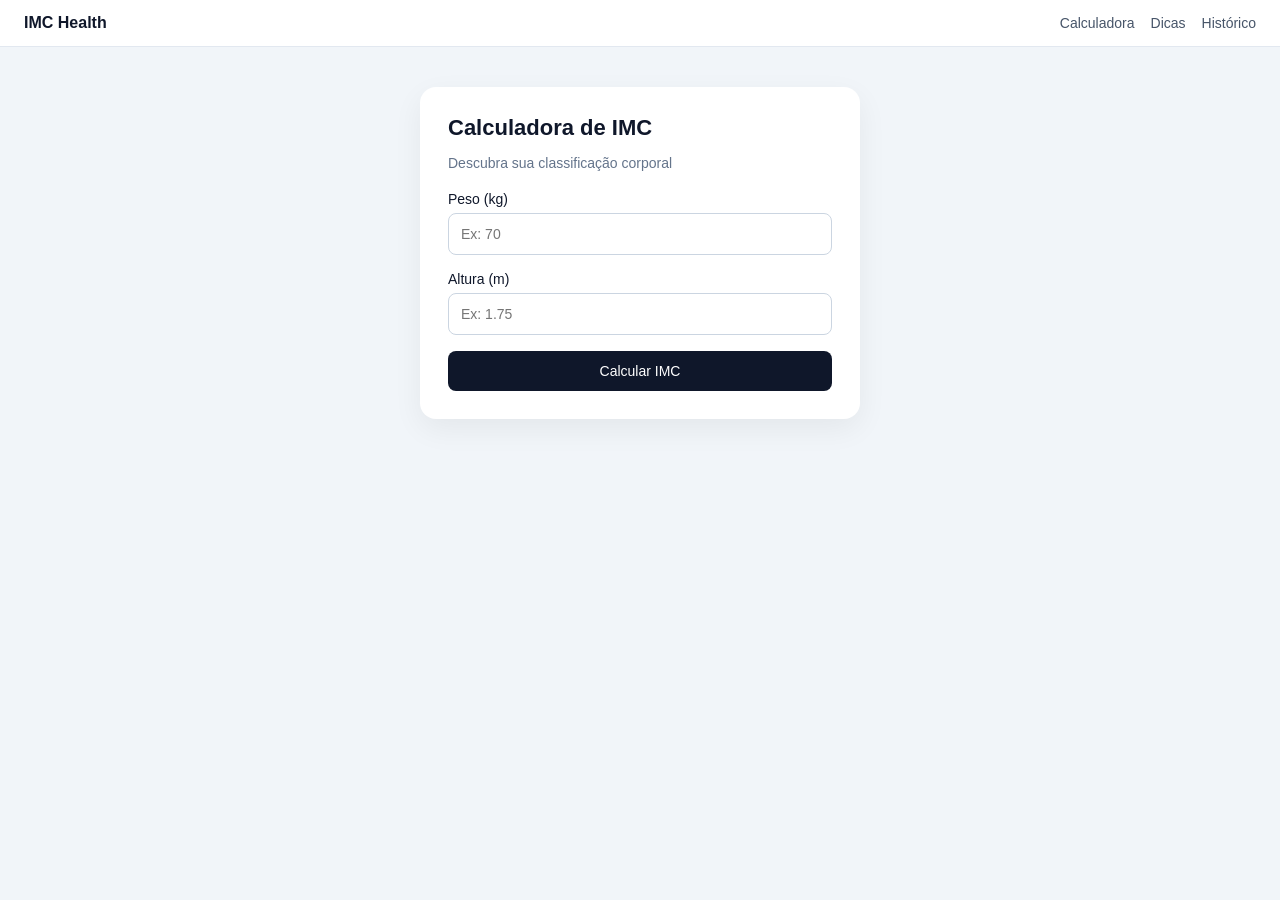
<file: index.html>
<!DOCTYPE html>
<html lang="pt-BR">
<head>
  <meta charset="UTF-8">
  <title>Calculadora de IMC</title>
  <link rel="stylesheet" href="style.css">
</head>

<body>
  <nav>
    <div class="nav-title">IMC Health</div>
    <div class="nav-links">
      <a href="index.html">Calculadora</a>
      <a href="dicas.html">Dicas</a>
      <a href="historico.html">Histórico</a>
    </div>
  </nav>

  <main>
    <div class="container">
      <h1>Calculadora de IMC</h1>
      <p class="subtitle">Descubra sua classificação corporal</p>

      <label>Peso (kg)</label>
      <input id="weight" type="number" step="0.1" placeholder="Ex: 70">

      <label>Altura (m)</label>
      <input id="height" type="number" step="0.01" placeholder="Ex: 1.75">

      <div id="error" class="error"></div>

      <button id="calcBtn">Calcular IMC</button>

      <div id="result" class="result">
        <div id="bmi" class="bmi-value"></div>
        <div id="badge" class="badge"></div>
        <div id="message" class="message"></div>
      </div>
    </div>
  </main>

  <script src="script.js"></script>
</body>
</html>
</file>
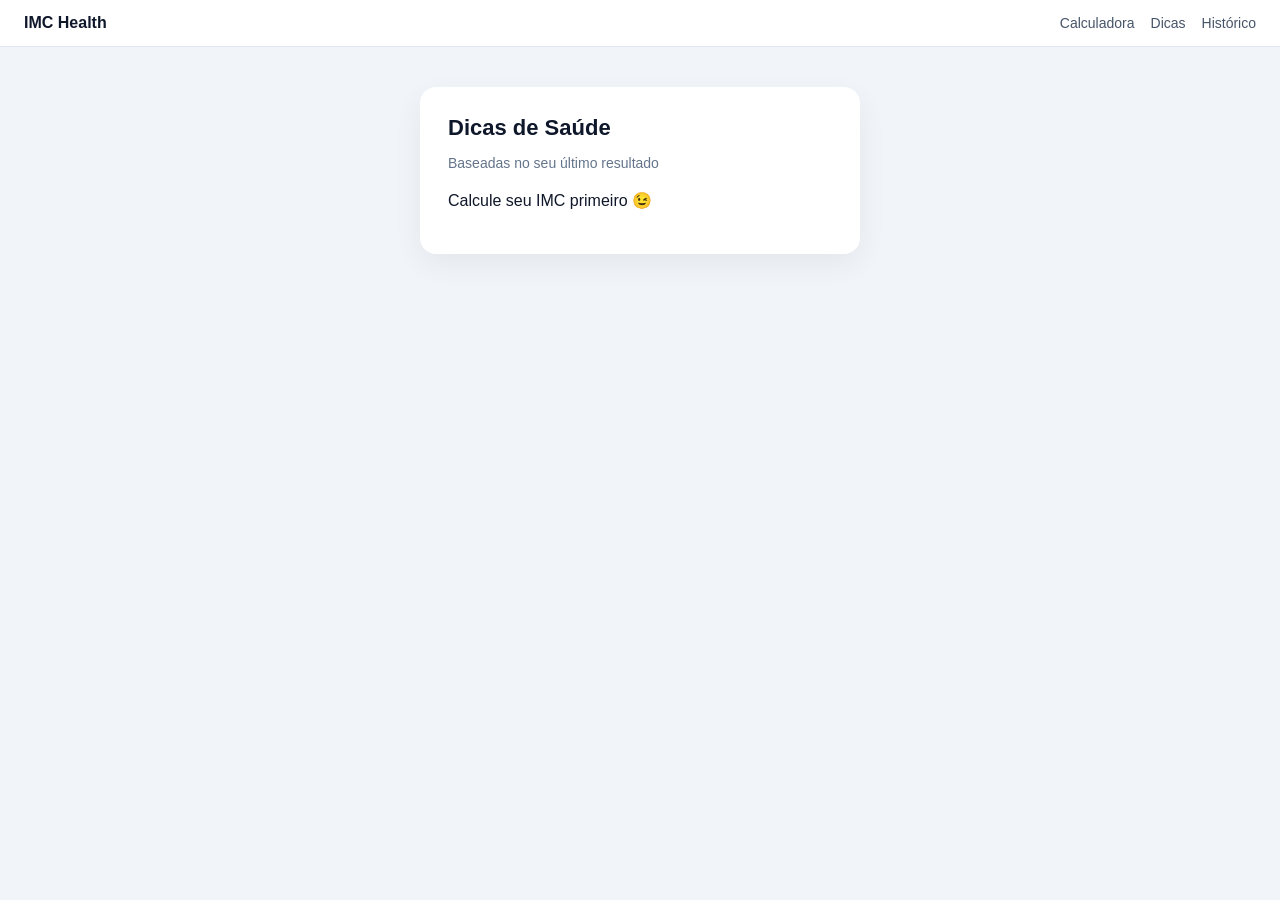
<file: dicas.html>
<!DOCTYPE html>
<html lang="pt-BR">
<head>
  <meta charset="UTF-8">
  <title>Dicas de Saúde</title>
  <link rel="stylesheet" href="style.css">
</head>

<body>
  <nav>
    <div class="nav-title">IMC Health</div>
    <div class="nav-links">
      <a href="index.html">Calculadora</a>
      <a href="dicas.html">Dicas</a>
      <a href="historico.html">Histórico</a>
    </div>
  </nav>

  <main>
    <div class="container">
      <h1>Dicas de Saúde</h1>
      <p class="subtitle">Baseadas no seu último resultado</p>

      <div id="tips"></div>
    </div>
  </main>

  <script src="script.js"></script>
</body>
</html>
</file>
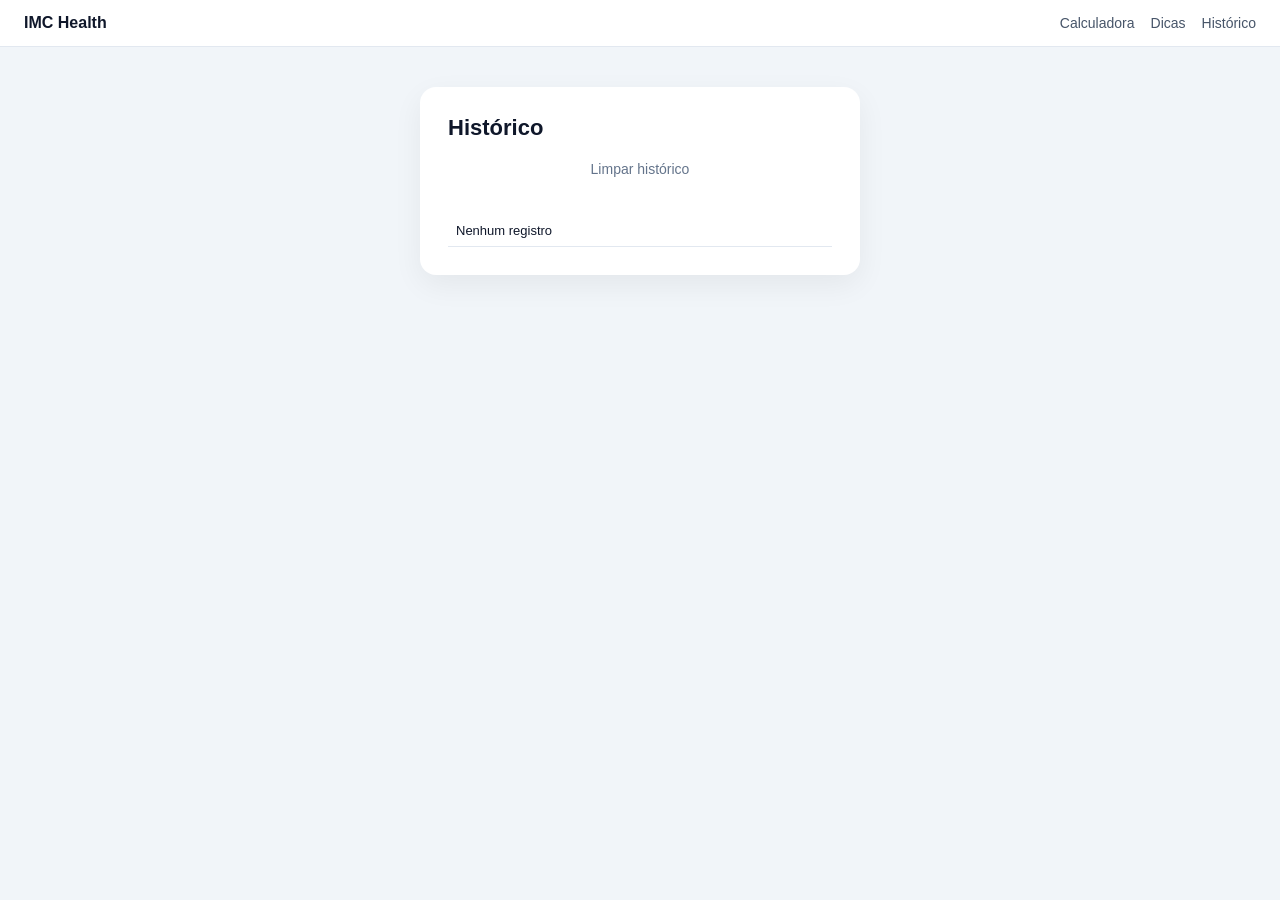
<file: historico.html>
<!DOCTYPE html>
<html lang="pt-BR">
<head>
  <meta charset="UTF-8">
  <title>Histórico</title>
  <link rel="stylesheet" href="style.css">
</head>

<body>
  <nav>
    <div class="nav-title">IMC Health</div>
    <div class="nav-links">
      <a href="index.html">Calculadora</a>
      <a href="dicas.html">Dicas</a>
      <a href="historico.html">Histórico</a>
    </div>
  </nav>

  <main>
    <div class="container">
      <h1>Histórico</h1>
      <button class="ghost-btn" onclick="clearHistory()">Limpar histórico</button>
      <table id="historyTable"></table>
    </div>
  </main>

  <script src="script.js"></script>
</body>
</html>
</file>
<file: style.css>
/* RESET */
* {
  box-sizing: border-box;
}

body {
  font-family: Arial, sans-serif;
  background: #f1f5f9;
  margin: 0;
  color: #0f172a;
}

/* NAVBAR */

nav {
  background: white;
  border-bottom: 1px solid #e2e8f0;
  padding: 14px 24px;
  display: flex;
  justify-content: space-between;
  align-items: center;
  flex-wrap: wrap;
}

.nav-title {
  font-weight: bold;
  font-size: 16px;
}

.nav-links {
  display: flex;
  gap: 16px;
}

.nav-links a {
  text-decoration: none;
  color: #475569;
  font-size: 14px;
}

.nav-links a:hover {
  color: black;
}

/* MAIN */

main {
  display: flex;
  justify-content: center;
  padding: 40px 16px;
}

/* CARD CONTAINER */

.container {
  background: white;
  width: 100%;
  max-width: 440px;
  padding: 28px;
  border-radius: 16px;
  box-shadow: 0 10px 30px rgba(0,0,0,0.06);
}

/* TEXT */

h1 {
  margin: 0 0 8px 0;
  font-size: 22px;
}

.subtitle {
  color: #64748b;
  font-size: 14px;
  margin-bottom: 20px;
}

/* FORM */

label {
  font-size: 14px;
  display: block;
}

input {
  width: 100%;
  padding: 12px;
  margin: 6px 0 16px;
  border-radius: 8px;
  border: 1px solid #cbd5e1;
  font-size: 14px;
  transition: 0.2s;
}

input:focus {
  outline: none;
  border-color: #0f172a;
}

button {
  width: 100%;
  padding: 12px;
  border: none;
  border-radius: 8px;
  background: #0f172a;
  color: white;
  cursor: pointer;
  font-size: 14px;
  transition: 0.2s;
}

button:hover {
  background: #1e293b;
}

/* RESULT */

.result {
  display: none;
  text-align: center;
  margin-top: 24px;
}

.bmi-value {
  font-size: 34px;
  font-weight: bold;
}

.badge {
  margin-top: 10px;
  padding: 10px;
  border-radius: 8px;
  color: white;
  font-size: 14px;
}

.message {
  margin-top: 12px;
  font-size: 14px;
  line-height: 1.4;
}

/* ERROR */

.error {
  background: #fee2e2;
  color: #dc2626;
  padding: 10px;
  border-radius: 8px;
  display: none;
  margin-bottom: 16px;
  font-size: 13px;
}

/* TABLE */

table {
  width: 100%;
  border-collapse: collapse;
  font-size: 13px;
  margin-top: 16px;
}

th, td {
  padding: 8px;
  text-align: left;
  border-bottom: 1px solid #e2e8f0;
}

/* Permite scroll lateral no mobile */
.table-wrapper {
  overflow-x: auto;
}

/* TIP CARDS */

.tip-card {
  background: #f8fafc;
  border: 1px solid #e2e8f0;
  padding: 12px;
  border-radius: 10px;
  margin-top: 10px;
  font-size: 14px;
}

/* BUTTON GHOST */

.ghost-btn {
  background: none;
  color: #64748b;
  margin-bottom: 10px;
  border: none;
  cursor: pointer;
}

/* COLORS */

.green { background: #22c55e; }
.yellow { background: #eab308; }
.red { background: #ef4444; }

/* ========================= */
/* 📱 RESPONSIVIDADE REAL */
/* ========================= */

@media (max-width: 768px) {

  nav {
    flex-direction: column;
    align-items: flex-start;
    gap: 8px;
  }

  .nav-links {
    flex-wrap: wrap;
    gap: 12px;
  }

  main {
    padding: 24px 12px;
  }

  .container {
    padding: 20px;
    border-radius: 12px;
  }

  h1 {
    font-size: 20px;
  }

  .bmi-value {
    font-size: 28px;
  }
}

@media (max-width: 480px) {

  body {
    background: white;
  }

  .container {
    box-shadow: none;
    padding: 16px;
    border-radius: 0;
  }

  nav {
    padding: 12px;
  }

  input, button {
    font-size: 16px; /* melhora digitação no celular */
  }
}
</file>
